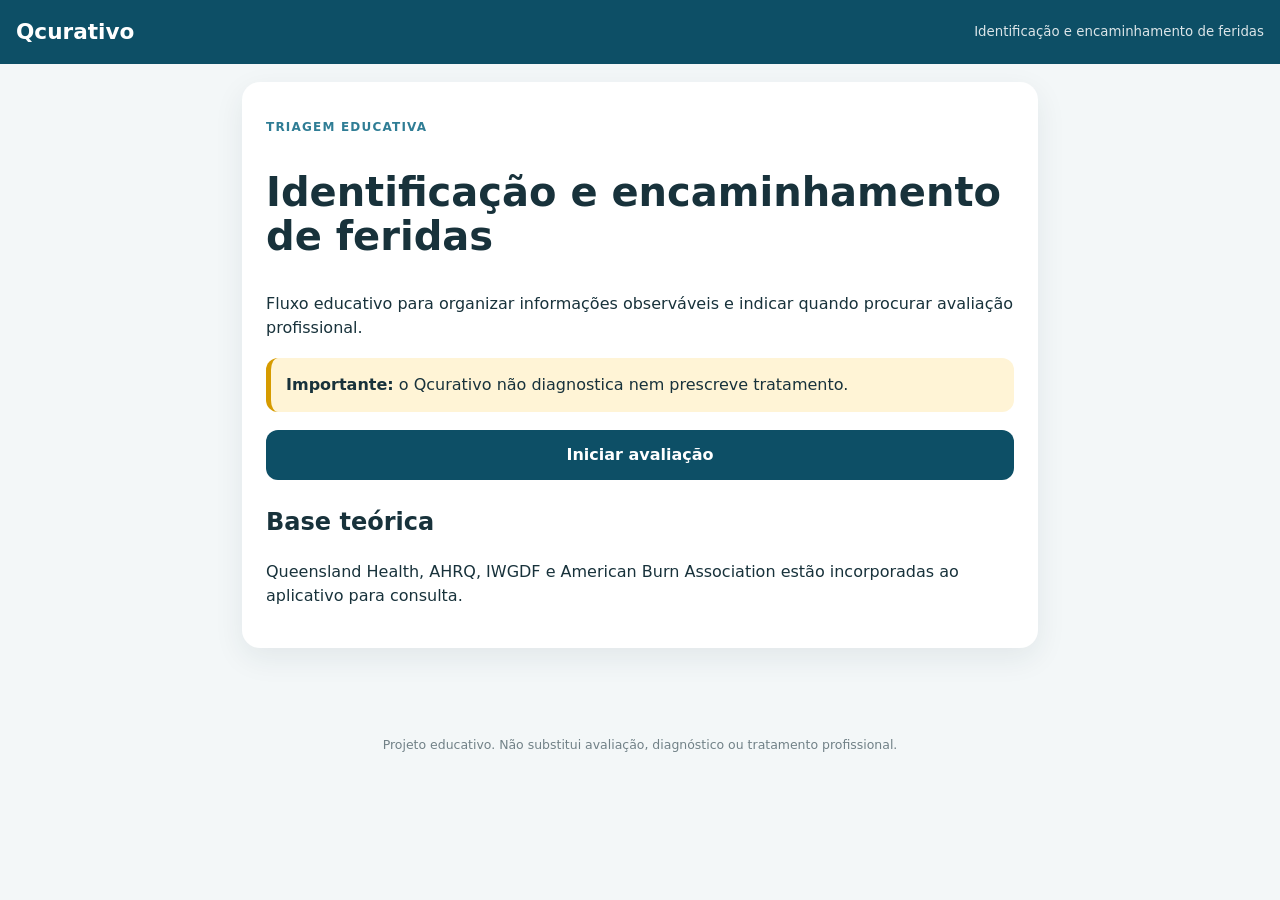
<file: android/LineCurativosAndroid/app/src/main/assets/index.html>
<!doctype html>
<html lang="pt-BR"><head><meta charset="utf-8"><meta name="viewport" content="width=device-width,initial-scale=1"><meta name="theme-color" content="#0d4f66"><title>Qcurativo</title><link rel="stylesheet" href="style.css"></head>
<body>
<header><b>Qcurativo</b><small>Identificação e encaminhamento de feridas</small></header>
<main>
<section id="home" class="card active"><p class="eyebrow">TRIAGEM EDUCATIVA</p><h1>Identificação e encaminhamento de feridas</h1><p>Fluxo educativo para organizar informações observáveis e indicar quando procurar avaliação profissional.</p><div class="notice warn"><b>Importante:</b> o Qcurativo não diagnostica nem prescreve tratamento.</div><button id="start">Iniciar avaliação</button><h2>Base teórica</h2><p>Queensland Health, AHRQ, IWGDF e American Burn Association estão incorporadas ao aplicativo para consulta.</p></section>
<section id="quiz" class="card"><div class="progress"><i id="bar"></i></div><p id="count"></p><form id="form">
<div class="step"><h2>1. Há quanto tempo existe a ferida?</h2><p class="helper">Considere o período desde o surgimento.</p><div class="opts"><label><input name="tempo" value="1" type="radio"> Menos de 1 semana</label><label><input name="tempo" value="2" type="radio"> 1 a 2 semanas</label><label><input name="tempo" value="3" type="radio"> 2 a 3 semanas</label><label><input name="tempo" value="4" type="radio"> 4 semanas ou mais</label></div><details><summary>📚 Base teórica</summary><p>Queensland Health usa 4 semanas como referência clínica para ferida que não cicatriza normalmente. Tempo é dado de evolução, não diagnóstico isolado.</p></details></div>
<div class="step"><h2>2. Como a ferida começou?</h2><div class="opts"><label><input name="origem" value="trauma" type="radio"> Corte, queda, pancada ou outro trauma</label><label><input name="origem" value="queimadura" type="radio"> Queimadura</label><label><input name="origem" value="pressao" type="radio"> Pressão ou atrito</label><label><input name="origem" value="espontanea" type="radio"> Surgiu sem trauma aparente</label><label><input name="origem" value="nao_sei" type="radio"> Não sei</label></div><div id="burn" class="hidden"><label>Mecanismo da queimadura<select name="mecanismo"><option value="termica">Térmica</option><option value="eletrica">Elétrica</option><option value="quimica">Química</option><option value="nao_sei">Não sei</option></select></label></div><details><summary>📚 Base teórica</summary><p>A avaliação de feridas registra como a lesão começou. Em queimaduras, o mecanismo influencia a necessidade de avaliação; a American Burn Association destaca queimaduras químicas e elétricas para avaliação especializada.</p></details></div>
<div class="step"><h2>3. Onde está a ferida?</h2><p class="helper">Toque no mapa ou selecione abaixo.</p><div class="map"><svg viewBox="0 0 180 330" aria-label="Mapa corporal"><circle class="part" data-l="face" cx="90" cy="28" r="20"/><path class="part" data-l="torso" d="M62 55Q90 45 118 55L125 125Q90 145 55 125Z"/><path class="part" data-l="mao" d="M58 60L35 75 20 145 38 148 65 105Z"/><path class="part" data-l="mao" d="M122 60L145 75 160 145 142 148 115 105Z"/><path class="part" data-l="membro" d="M60 125L86 125 80 245 65 295 45 295 55 230Z"/><path class="part" data-l="membro" d="M120 125L94 125 100 245 115 295 135 295 125 230Z"/><path class="part" data-l="pe" d="M45 292L67 292 70 310 40 314Z"/><path class="part" data-l="pe" d="M135 292L113 292 110 310 140 314Z"/><ellipse class="part" data-l="genital" cx="90" cy="140" rx="18" ry="20"/></svg><svg viewBox="0 0 180 330" aria-label="Costas"><circle class="part" data-l="costas" cx="90" cy="28" r="20"/><path class="part" data-l="costas" d="M62 55Q90 45 118 55L125 145Q90 165 55 145Z"/><path class="part" data-l="mao" d="M58 60L35 75 20 145 38 148 65 105Z"/><path class="part" data-l="mao" d="M122 60L145 75 160 145 142 148 115 105Z"/><path class="part" data-l="membro" d="M60 145L86 145 80 245 65 295 45 295 55 230Z"/><path class="part" data-l="membro" d="M120 145L94 145 100 245 115 295 135 295 125 230Z"/><path class="part" data-l="pe" d="M45 292L67 292 70 310 40 314Z"/><path class="part" data-l="pe" d="M135 292L113 292 110 310 140 314Z"/></svg></div><p id="chosen" class="chosen">Nenhuma região selecionada</p><div class="opts"><label><input name="local" value="pe" type="radio"> Pé</label><label><input name="local" value="mao" type="radio"> Mão</label><label><input name="local" value="face" type="radio"> Face</label><label><input name="local" value="genital" type="radio"> Região genital</label><label><input name="local" value="articulacao" type="radio"> Articulação</label><label><input name="local" value="outro" type="radio"> Outro local</label></div><details><summary>📚 Base teórica</summary><p>Localização é componente da avaliação estruturada. Pé em pessoas com diabetes recebe atenção especial; em queimaduras, face, mãos, pés, genitais e articulações são áreas importantes para avaliação.</p></details></div>
<div class="step"><h2>4. A pessoa possui diabetes?</h2><div class="opts"><label><input name="diabetes" value="sim" type="radio"> Sim</label><label><input name="diabetes" value="nao" type="radio"> Não</label><label><input name="diabetes" value="nao_sei" type="radio"> Não sei</label></div><details><summary>📚 Base teórica</summary><p>IWGDF destaca neuropatia, doença arterial periférica e trauma como fatores relevantes na doença do pé relacionada ao diabetes.</p></details></div>
<div class="step"><h2>5. Qual a aparência predominante do leito?</h2><div class="opts"><label><input name="cor" value="vermelha" type="radio"> Vermelha</label><label><input name="cor" value="amarela" type="radio"> Amarela</label><label><input name="cor" value="preta" type="radio"> Preta ou muito escura</label><label><input name="cor" value="branca" type="radio"> Esbranquiçada</label><label><input name="cor" value="nao_sei" type="radio"> Não sei</label></div><details><summary>📚 Base teórica</summary><p>AHRQ e Queensland incluem avaliação do tecido do leito, inclusive tecido necrótico. Cor isolada não estabelece diagnóstico.</p></details></div>
<div class="step"><h2>6. Como estão odor e secreção?</h2><h3>Odor</h3><div class="opts"><label><input name="odor" value="nao" type="radio"> Não há odor diferente</label><label><input name="odor" value="leve" type="radio"> Odor leve</label><label><input name="odor" value="forte" type="radio"> Odor forte/desagradável</label><label><input name="odor" value="nao_sei" type="radio"> Não sei</label></div><h3>Secreção</h3><div class="opts"><label><input name="exsudato" value="pouco" type="radio"> Pouca</label><label><input name="exsudato" value="muito" type="radio"> Muita</label><label><input name="exsudato" value="purulento" type="radio"> Espessa/purulenta</label><label><input name="exsudato" value="nao_sei" type="radio"> Não sei</label></div><details><summary>📚 Base teórica</summary><p>AHRQ e Queensland registram odor, tipo e quantidade de exsudato na avaliação. Esses achados não devem ser usados isoladamente para diagnosticar infecção.</p></details></div>
<div class="step"><h2>7. Como estão as bordas e a pele ao redor?</h2><h3>Borda</h3><div class="opts"><label><input name="borda" value="regular" type="radio"> Regular/bem definida</label><label><input name="borda" value="irregular" type="radio"> Irregular</label><label><input name="borda" value="grossa" type="radio"> Espessa</label><label><input name="borda" value="enrolada" type="radio"> Enrolada para dentro</label></div><h3>Há pequenas lesões ao redor?</h3><div class="opts"><label><input name="satelites" value="sim" type="radio"> Sim</label><label><input name="satelites" value="nao" type="radio"> Não</label><label><input name="satelites" value="nao_sei" type="radio"> Não sei</label></div><h3>A pele ao redor está muito vermelha, quente ou inchada?</h3><div class="opts"><label><input name="pele" value="sim" type="radio"> Sim</label><label><input name="pele" value="nao" type="radio"> Não</label><label><input name="pele" value="nao_sei" type="radio"> Não sei</label></div><details><summary>📚 Base teórica</summary><p>AHRQ e Queensland incluem bordas e pele ao redor, como vermelhidão, calor, edema e bordas espessadas/enroladas, na avaliação estruturada.</p></details></div>
<div class="actions"><button type="button" id="prev" class="secondary">Voltar</button><button type="button" id="next">Continuar</button></div></form></section>
<section id="result" class="card"><p class="eyebrow">ENCAMINHAMENTO</p><h1>Resultado educativo</h1><div id="message" class="notice"></div><h2>Pontos identificados</h2><ul id="summary"></ul><div id="alerts"></div><div class="notice warn"><b>Procure atendimento imediatamente</b> diante de sangramento que não para, dificuldade para respirar, desmaio/confusão, dor intensa ou piora rápida do estado geral. Em queimaduras, lesões químicas/elétricas ou suspeita de lesão por inalação exigem avaliação profissional.</div><button id="new">Nova triagem</button></section>
</main><footer>Projeto educativo. Não substitui avaliação, diagnóstico ou tratamento profissional.</footer><script src="app.js"></script></body></html>
</file>
<file: android/LineCurativosAndroid/app/src/main/assets/style.css>
:root{--p:#0d4f66;--pd:#083848;--bg:#f3f7f8;--text:#18323b;--muted:#60747b;--white:#fff;--info:#e5f3f8;--warn:#fff4d6;--danger:#ffe5e5}*{box-sizing:border-box}body{margin:0;background:var(--bg);color:var(--text);font-family:system-ui,-apple-system,"Segoe UI",Arial;line-height:1.5}header{background:var(--p);color:#fff;padding:16px;position:sticky;top:0;z-index:2;display:flex;justify-content:space-between;gap:12px;align-items:center}header b{font-size:1.35rem}header b span{font-weight:400}header small{opacity:.85}main{max-width:820px;margin:auto;padding:18px 12px 50px}.card{background:#fff;border-radius:18px;padding:24px;box-shadow:0 10px 30px #16343d14;margin-bottom:18px}.active{display:block!important}section#home,section#quiz,section#result{display:none}.eyebrow{font-size:.75rem;font-weight:800;letter-spacing:.1em;color:#2f7d95}h1{font-size:clamp(1.7rem,6vw,2.5rem);line-height:1.12}h2{margin-top:24px}.helper{color:var(--muted)}.notice{padding:15px;border-radius:12px;background:var(--info);border-left:5px solid #2f7d95;margin:18px 0}.warn{background:var(--warn);border-left-color:#d69b00}.danger{background:var(--danger);border-left-color:#c83a3a}button{border:0;border-radius:12px;background:var(--p);color:#fff;font:inherit;font-weight:750;padding:13px 18px;min-height:48px;cursor:pointer;width:100%}button.secondary{background:#e8f0f2;color:var(--p)}.step{display:none}.step.active{display:block}.progress{height:7px;background:#e7eef0;border-radius:99px;overflow:hidden}.progress i{display:block;height:100%;background:#2f7d95;width:14%;transition:.2s}.opts{display:grid;grid-template-columns:1fr 1fr;gap:10px;margin:16px 0}.opts label{padding:14px;border:2px solid #dbe6e9;border-radius:12px;background:#fff;cursor:pointer}.opts label:has(input:checked){border-color:#2f7d95;background:var(--info)}input{margin-right:8px}select{width:100%;padding:12px;margin-top:7px;border:1px solid #b9cbd0;border-radius:10px;background:#fff;font:inherit}.hidden{display:none!important}details{margin-top:16px;background:#f4f8f9;padding:12px;border-radius:10px}summary{font-weight:750;color:var(--p);cursor:pointer}.actions{display:flex;gap:10px;margin-top:24px}.map{display:flex;justify-content:center;gap:12px;background:#f7fafb;padding:10px;border:1px solid #dce7ea;border-radius:14px}.map svg{width:46%;max-width:250px}.part{fill:#dcecf1;stroke:#4f7d8b;stroke-width:1.5;cursor:pointer}.part.selected{fill:#ffd447;stroke:#9a7600;stroke-width:2.4}.chosen{text-align:center;background:var(--info);padding:10px;border-radius:10px;font-weight:700}@media(max-width:650px){.opts{grid-template-columns:1fr}.actions{flex-direction:column}.map{gap:5px}header{display:block}header small{display:block;margin-top:3px}}footer{text-align:center;color:#718187;font-size:.78rem;padding:20px}
</file>
